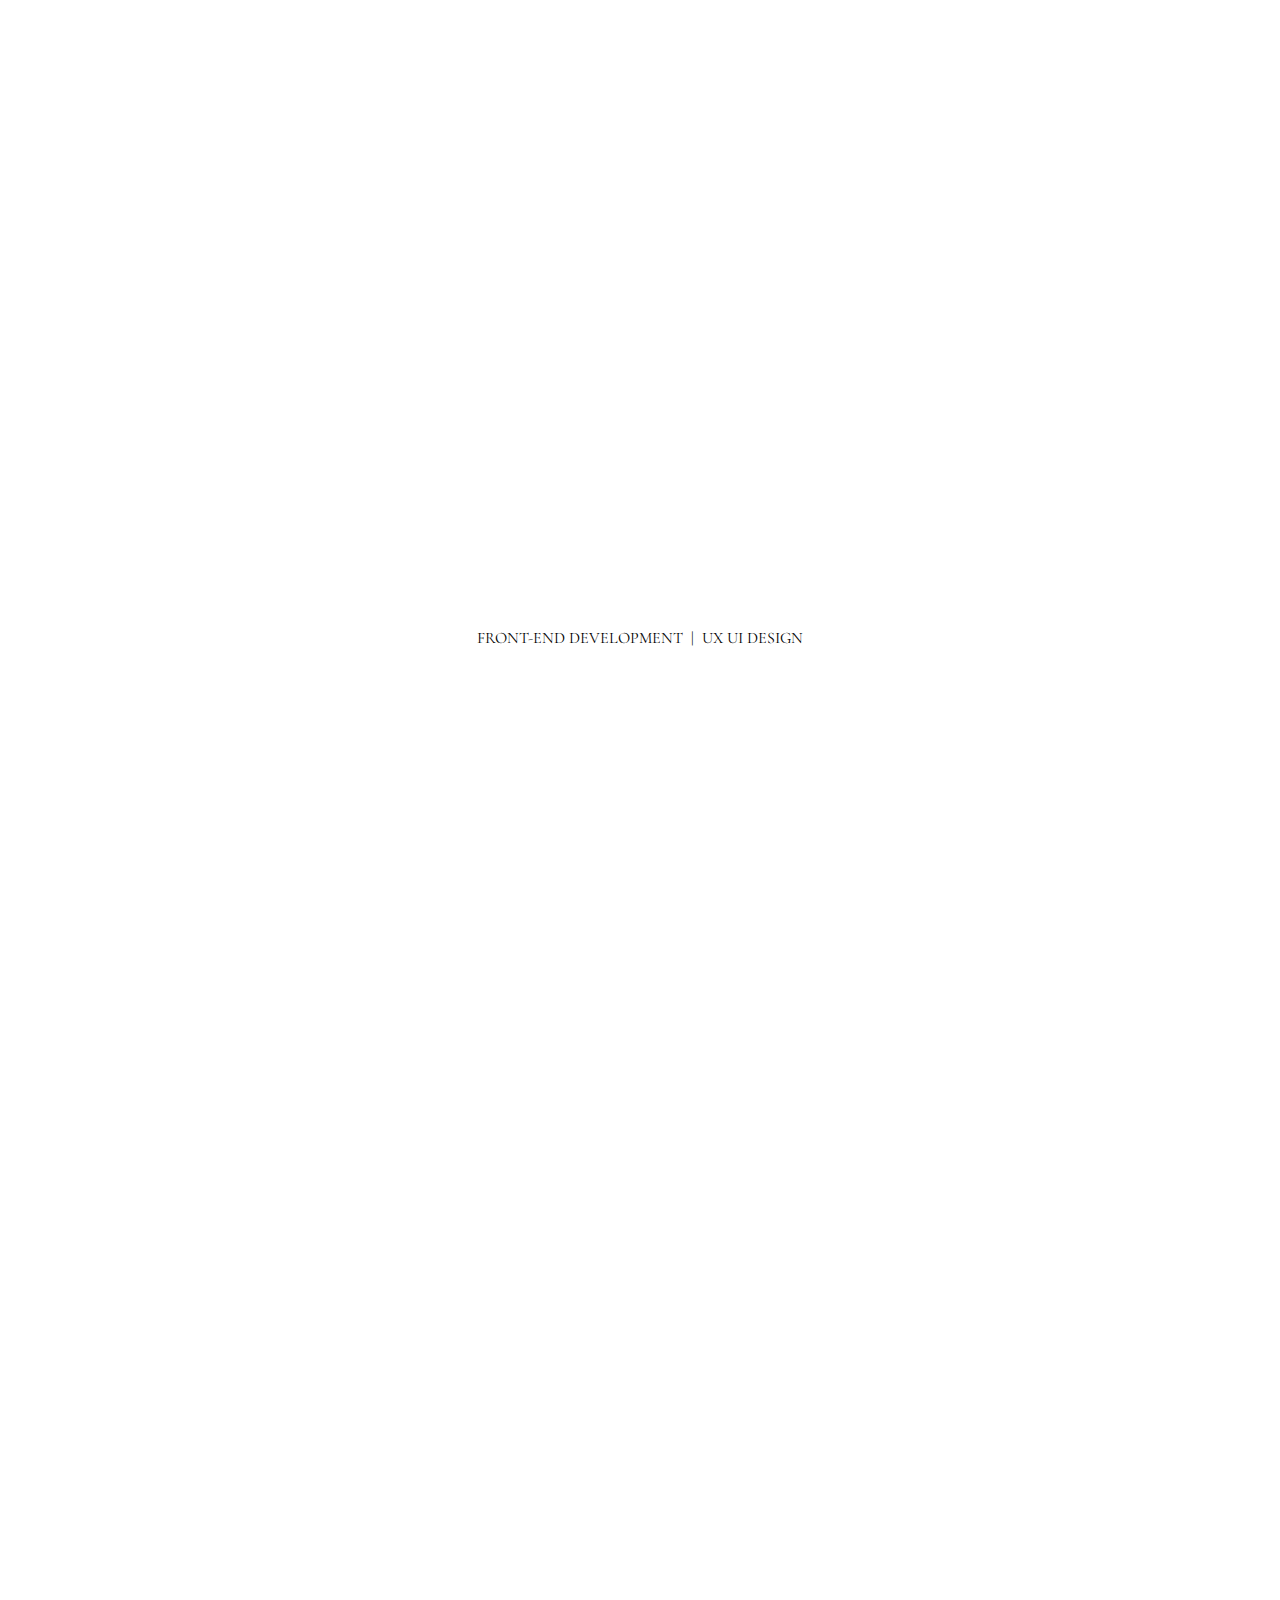
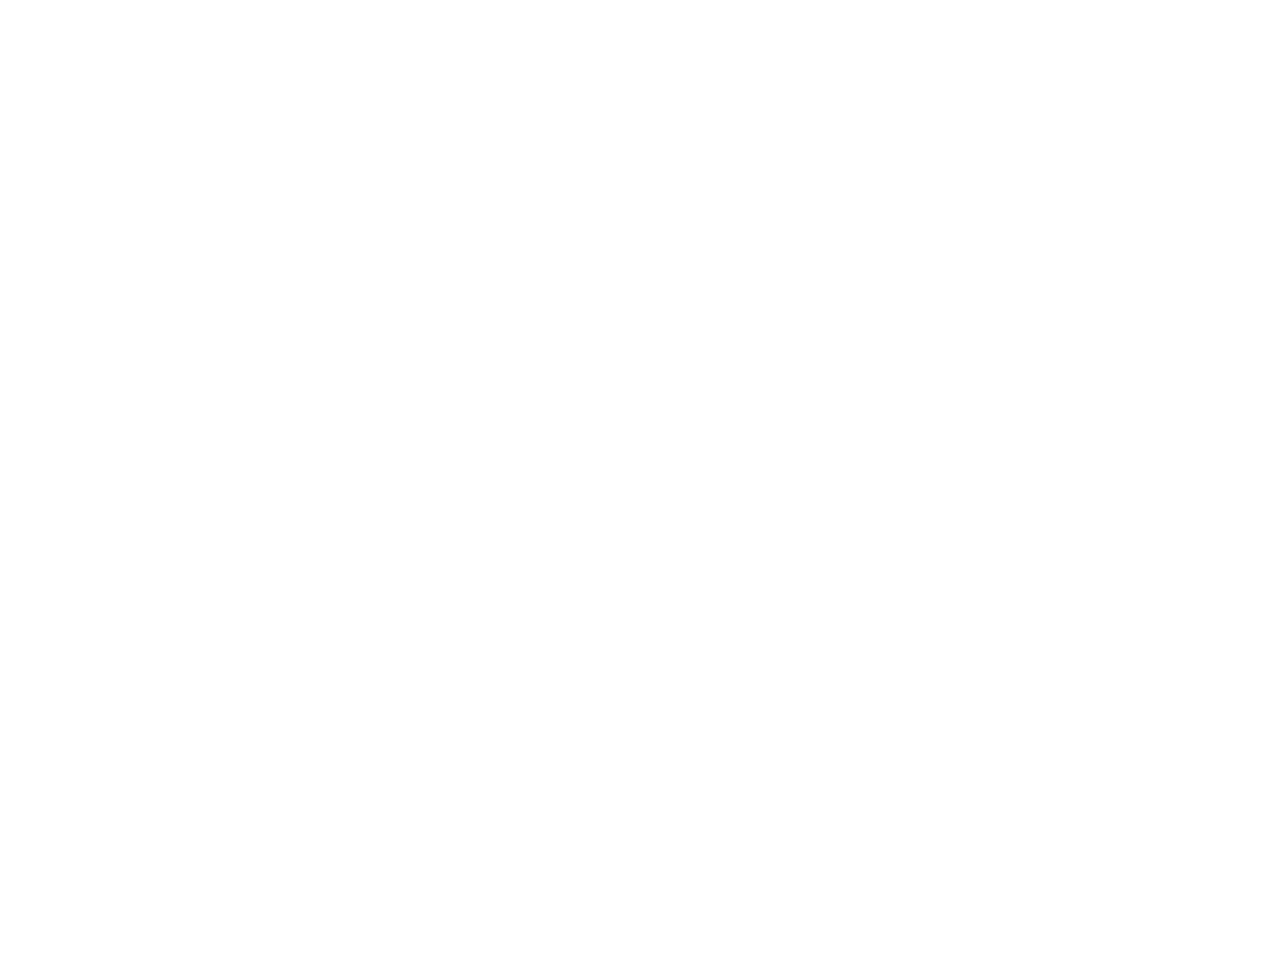
<file: index.html>
<!DOCTYPE html>
<html lang="en">
<head>
  <meta charset="UTF-8" />
  <meta name="viewport" content="width=device-width, initial-scale=1.0"/>
  <title>Masooma Rizvi Portfolio</title>
  <link href="https://fonts.googleapis.com/css2?family=Cormorant+Garamond:wght@400;700&display=swap" rel="stylesheet">
  <link rel="stylesheet" href="css/styles.css" />
</head>
 <header class="nav-container">
  <a href="index.html" class="logo">MASOOMA RIZVI</a>
  <nav class="nav">
    <ul>
      <li><a href="index.html">Home</a></li>
      <li><a href="#">Resume</a></li>
      <li><a href="#">LinkedIn</a></li>
      <li><a href="#">Github</a></li>
    </ul>
  </nav>
</header>
<body>


  <header class="intro">
    <h1>MASOOMA RIZVI</h1>
    <p>FRONT-END DEVELOPMENT&nbsp;&nbsp;|&nbsp;&nbsp;UX UI DESIGN</p>
  </header>

<section class="projects">
    
  <div class="project-wrapper">
  <div class="project">
    <a href="lafs.html">
  <img src="/images/lafs mockup.png" alt="LAFS project image">
</a>
  </div>
  <h3 class="project-title">LAFS</h3>
  <p class="project-description"> SEPTEMBER 2024 – APRIL 2025 | UX/UI Design, Front-End Development</p>
  <div class="buttons">
    <a href="lafs.html">Case Study</a>
    <a href="https://msm-rzv.github.io/lafs/">Final Product</a>
  </div>
</div>

    <div class="project-wrapper">
  <div class="project">
    <a href="sukoon.html">
    <img src="/images/sukoon mockup.png" alt="SUKOON project image">
    </a>
  </div>
  <h3 class="project-title">SUKOON</h3>
  <p class="project-description">JANUARY 2025 – MARCH 2025 | UX/UI Design, Front-End Development</p>
  <div class="buttons">
    <a href="sukoon.html">Case Study</a>
    <a href="https://msm-rzv.github.io/Sukoon/">Final Product</a>
  </div>
</div>

  <div class="project-wrapper">
    <div class="project">
      <a href="studentlife.html">
      <img src="/images/student budget planner mockup.png" alt="Student Budget Planner project image">
      </a>
      </div>
      <h3 class="project-title">STUDENT BUDGET PLANNER</h3>
      <p class="project-description">SEPTEMBER 2023 – DECEMBER 2023 | UX/UI Design, Front-End Development</p>
    <div class="buttons">
      <a href="studentlife.html">Case Study</a>
    </div>
  </div>

  <div class="project-wrapper">
    <div class="project">
      <a href="cosmic-code.html">
      <img src="/images/cosmic-code academy mockup.png" alt="Cosmic-Code Academy project image">
      </a>
      </div>
      <h3 class="project-title">COSMIC-CODE ACADEMY</h3>
      <p class="project-description">MAY 2024 - SEPTEMBER 2024 | UX/UI Design, Front-End Development</p>
    <div class="buttons">
    <a href="cosmic-code.html">Case Study</a>
    <a href="https://msm-rzv.github.io/Cosmic-Code-Academy/">Final Product</a>
    </div>
  </div>
</section>

<footer class="site-footer">
  <p>&copy; 2025 | MASOOMA RIZVI PORTFOLIO.</p>
</footer>



</body>
</file>
<file: css/styles.css>
@import url('https://fonts.googleapis.com/css2?family=Luxurious+Script&family=Cormorant+Garamond:wght@300;400;700&display=swap');

body {
  font-family: 'Cormorant Garamond', serif;
  margin: 0;
  background-color: #fff;
  color: #000;
  overflow-x: hidden;
}

/* ========== CENTERED NAVIGATION - NO LOGO (from lafs.css) ========== */
.nav-container {
  font-family: 'Cormorant Garamond', serif;
  position: absolute;
  top: 20px;
  left: 0;
  right: 0;
  display: flex;
  justify-content: center;
  align-items: center;
  padding: 0 20px;
  font-size: 14px;
  z-index: 100;
  opacity: 0;
  animation: fadeInDown 1s ease forwards;
  animation-delay: 0.2s;
}

.logo {
  display: none; /* Hidden on all screen sizes */
}

.nav ul {
  list-style: none;
  padding: 0;
  margin: 0;
  display: flex;
  gap: 30px;
}

.nav li {
  opacity: 0;
  transform: translateY(-10px);
  animation: fadeInDown 0.6s ease forwards;
}

.nav li:nth-child(1) { animation-delay: 0.3s; }
.nav li:nth-child(2) { animation-delay: 0.4s; }
.nav li:nth-child(3) { animation-delay: 0.5s; }
.nav li:nth-child(4) { animation-delay: 0.6s; }

.nav a {
  text-decoration: none;
  color: #000;
  position: relative;
  transition: color 0.3s ease;
}

.nav a::after {
  content: '';
  position: absolute;
  width: 0;
  height: 1px;
  bottom: -3px;
  left: 50%;
  background-color: #000;
  transition: all 0.3s ease;
  transform: translateX(-50%);
}

.nav a:hover::after {
  width: 100%;
}

.nav a:hover {
  color: #808080;
}

/* Beautiful intro animations */
.intro {
  text-align: center;
  margin-top: 180px;
  margin-bottom: 100px;
}

.intro h1 {
  font-family: 'Luxurious Script', cursive;
  font-size: 180px;
  font-weight: 400;
  margin: 0;
  color: #000;
  letter-spacing: 2px;
  opacity: 0;
  transform: translateY(30px);
  animation: fadeInUp 1s ease forwards;
  animation-delay: 0.4s;
  position: relative;
  z-index: 2;
}

.intro .tagline {
  font-family: 'Cormorant Garamond', serif;
  font-size: 25px;
  font-weight: 300;
  margin-top: 0px;
  color: #808080;
  letter-spacing: 1px;
  opacity: 0;
  transform: translateY(20px);
  animation: fadeInUp 1s ease forwards;
  animation-delay: 0.7s;
  position: relative;
  z-index: 1;
}

/* Project animations */
.project-wrapper {
  display: flex;
  flex-direction: column;
  align-items: left;
  opacity: 0;
  transform: translateY(40px);
  animation: fadeInUp 0.8s ease forwards;
}

.project-wrapper:nth-of-type(1) {
  animation-delay: 1s;
}

.project-wrapper:nth-of-type(2) {
  animation-delay: 1.15s;
}

.project-wrapper:nth-of-type(3) {
  animation-delay: 1.3s;
}

.project-wrapper:nth-of-type(4) {
  animation-delay: 1.45s;
}

/* Existing project styles */
.project-wrapper:nth-of-type(1) .project img {
  transform: translateY(10px);
  transition: transform 0.5s ease;
}
.project-wrapper:nth-of-type(1) .project img:hover {
  transform: translateY(10px) scale(1.03);
}

.project-wrapper:nth-of-type(2) .project img {
  transform: translateY(20px);
  transition: transform 0.5s ease;
}
.project-wrapper:nth-of-type(2) .project img:hover {
  transform: translateY(20px) scale(1.03);
}

.project-wrapper:nth-of-type(3) .project img {
  transform: scale(0.7) translateY(-20px);
  transition: transform 0.5s ease;
}

.project-wrapper:nth-of-type(3) .project img:hover { 
  transform: scale(0.7) translateY(-20px) scale(1.03);
}

.project-wrapper:nth-of-type(4) .project img {
  transform: translate(15px, 15px);
  transition: transform 0.5s ease;
}
.project-wrapper:nth-of-type(4) .project img:hover {
  transform: translate(15px, 15px) scale(1.03);
}

.projects {
  display: grid;
  grid-template-columns: repeat(2, 1fr);
  gap: 60px;
  padding: 80px;
  max-width: 1200px;
  margin: 0 auto;
}

.project {
  background-color: #f9f9f9;
  padding: 20px;
  text-align: center;
  border-radius: 8px;
  width: 100%;
  width: 500px;
  height: 500px;
}

.project img {
  width: 100%;
  height: auto;
  object-fit: cover;
  margin-bottom: 15px;
}

.project img:hover {
  transform: scale(1.03);
  transition: transform 0.3s ease;
}

.project h3 {
  margin-bottom: 0;
  font-size: 18px;
}

/* ========== BUTTONS WITH SLIDE EFFECT (from lafs.css) ========== */
.buttons {
  margin-top: 10px;
  display: flex;
  gap: 10px;
  flex-wrap: wrap;
}

.buttons a {
  text-decoration: none;
  font-size: 14px;
  padding: 6px 12px;
  border: 1px solid #000;
  color: #000;
  font-weight: 500;
  position: relative;
  overflow: hidden;
  transition: all 0.4s cubic-bezier(0.4, 0, 0.2, 1);
}

.buttons a::before {
  content: '';
  position: absolute;
  top: 0;
  left: -100%;
  width: 100%;
  height: 100%;
  background-color: #000;
  transition: left 0.4s cubic-bezier(0.4, 0, 0.2, 1);
  z-index: -1;
}

.buttons a:hover::before {
  left: 0;
}

.buttons a:hover {
  color: #fff;
  transform: translateY(-4px);
  box-shadow: 0 8px 20px rgba(0,0,0,0.25);
}

.site-footer {
  text-align: center;
  padding: 40px 30px;
  margin-top: 100px;
  font-size: 14px;
  font-family: 'Cormorant Garamond', serif;
  opacity: 0;
  animation: fadeInUp 0.8s ease forwards;
  animation-delay: 1.6s;
}

/* ========== KEYFRAME ANIMATIONS ========== */
@keyframes fadeInUp {
  to {
    opacity: 1;
    transform: translateY(0);
  }
}

@keyframes fadeInDown {
  from {
    opacity: 0;
    transform: translateY(-20px);
  }
  to {
    opacity: 1;
    transform: translateY(0);
  }
}

/* ========== MOBILE STYLES ========== */
@media (max-width: 768px) {
  .nav-container {
    position: static;
    flex-direction: column;
    padding: 15px;
    align-items: center;
  }
  
  .logo {
    display: none;
  }
  
  .nav ul {
    margin-top: 15px;
    flex-wrap: wrap;
    justify-content: center;
    gap: 15px;
  }

  .intro {
    margin-top: 80px;
    margin-bottom: 40px;
    padding: 0 15px;
  }
  
  .intro h1 {
    font-size: 60px;
    margin-bottom: 15px;
  }
  
  .intro .tagline {
    font-size: 15px;
  }
  
  .projects {
    grid-template-columns: 1fr;
    padding: 0 15px 20px;
    gap: 30px;
  }
  
  .project {
    width: calc(100% - 10px);
    height: auto;
    padding: 12px;
    margin: 0 auto;
  }

  .project-title {
    font-size: 16px;
  }
  
  .project-description {
    font-size: 13px;
  }

  .nav {
    width: 100%;
    display: flex;
    justify-content: center;
  }
  
  .nav ul {
    display: flex;
    flex-wrap: wrap;
    justify-content: center;
    gap: 15px;
    margin-top: 15px;
    padding: 0;
    width: 100%;
    max-width: 400px;
  }
  
  .nav li {
    margin: 0;
  }

  .project-wrapper .project img {
    transform: none !important;
  }
}
</file>
